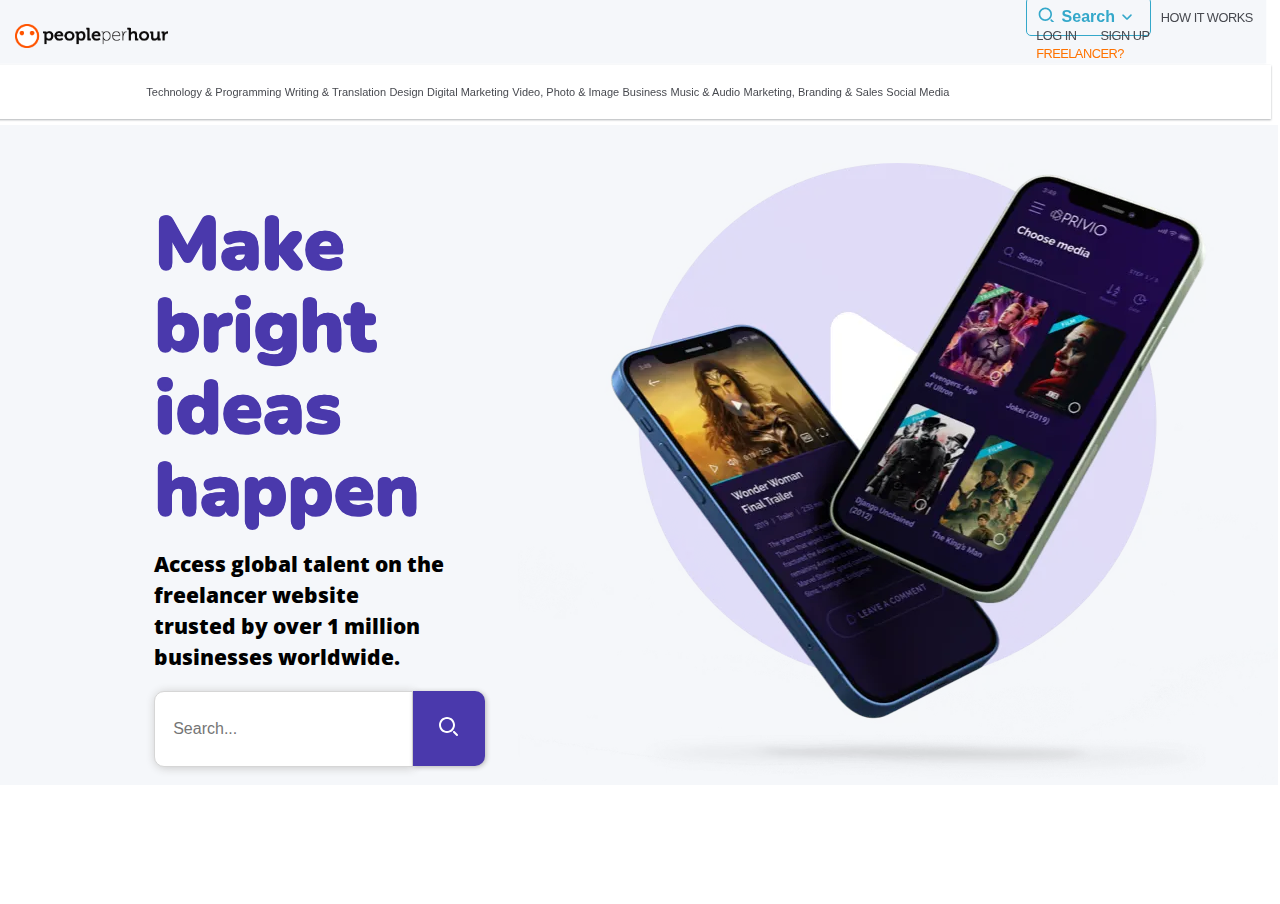
<file: Web_Assign1_Q2/index.html>
<!DOCTYPE html>
<html>
  <head>
    <title>My Website</title>
    <meta name="viewport" content="width=device-width, initial-scale=0.5" />
    <link
      href="https://fonts.googleapis.com/css?family=Nunito"
      rel="stylesheet"
    />
    <link rel="stylesheet" href="styles.css" />
  </head>

  <body>
    <iframe
      src="./index_desktop.html"
      class="desktop-content"
      frameborder="0"
      width="100%"
      height="100%"
    ></iframe>
    <iframe
      src="./index_tablet.html"
      class="mobile-content"
      frameborder="0"
      width="100%"
      height="100%"
    ></iframe>
  </body>
</html>
</file>
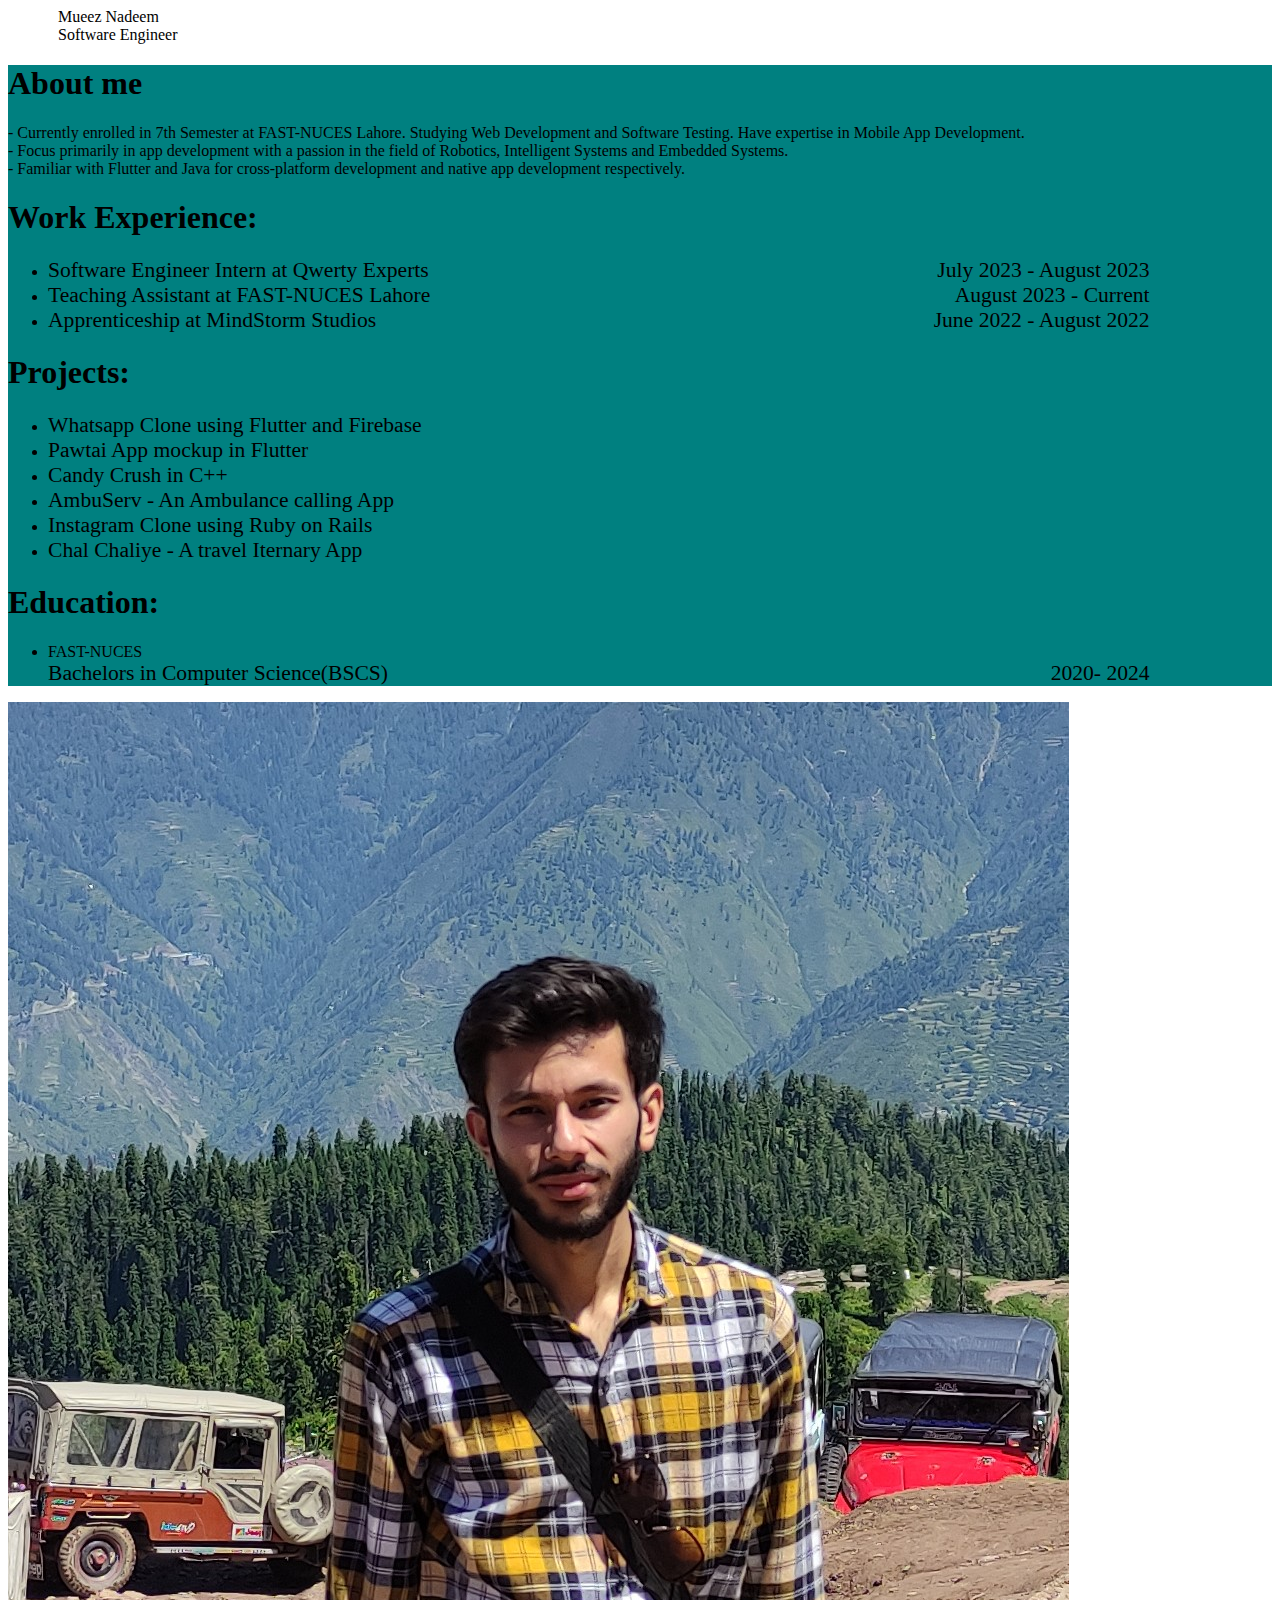
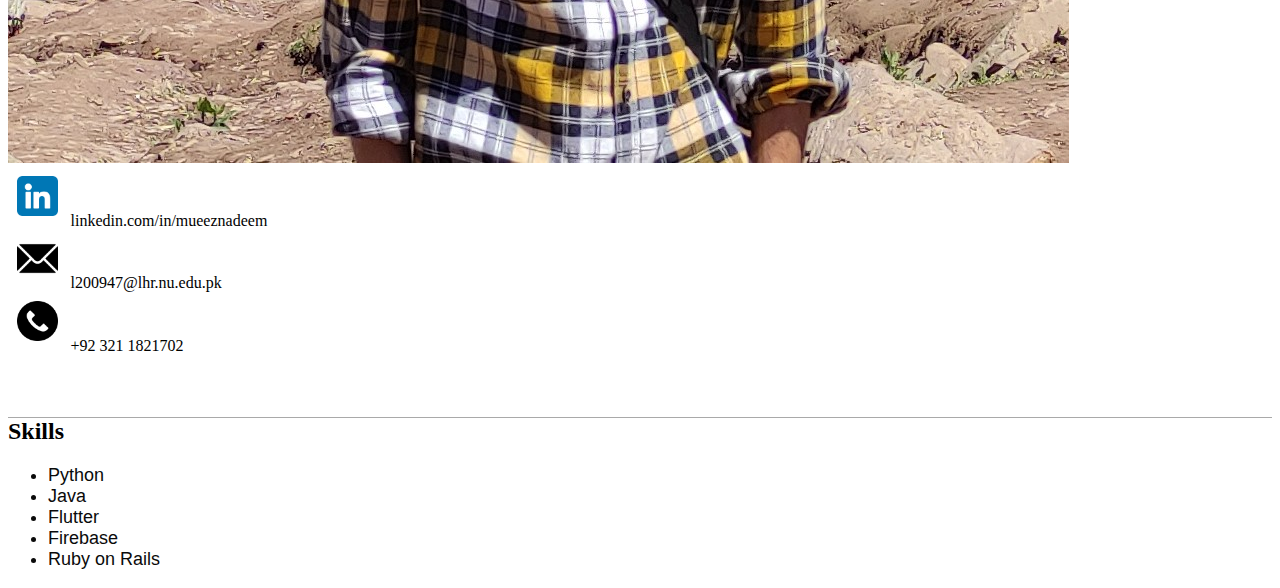
<file: Web_Assign1_Q1/Web_A1_Q1/index.html>
<!DOCTYPE html>
<html>

<head>
    <title>Mueez Resume</title>
    <meta name="viewport" content="width=device-width, initial-scale=1.0">
    <link href="https://cdn.jsdelivr.net/npm/bootstrap@5.3.2/dist/css/bootstrap.min.css" rel="stylesheet"
        integrity="sha384-T3c6CoIi6uLrA9TneNEoa7RxnatzjcDSCmG1MXxSR1GAsXEV/Dwwykc2MPK8M2HN" crossorigin="anonymous">

    <link rel="stylesheet" href="styles.css">
</head>

<body class="vh-100">
    <div class="toprow" >
        <div class="display-4">Mueez Nadeem</div>
        <div class="display-6">Software Engineer</div>
    </div>
    <div class="container-fluid data" style="height: 80%;">
        <div class="row h-100">

            <div class="col" style="background-color: teal;">
                <div class="m-5">
                    <h1 class="text-white">About me</h1>
                    <p class="text-white lead">
                        - Currently enrolled in 7th Semester at FAST-NUCES Lahore. Studying Web Development and
                        Software Testing. Have expertise in Mobile App Development.
                        <br>- Focus primarily in app
                        development with a passion in the
                        field of Robotics, Intelligent Systems and Embedded Systems.<br>
                        - Familiar with Flutter and Java for cross-platform development and native app
                        development
                        respectively.
                    </p>
                </div>
                <div class="m-5 text-white">
                    <h1>Work Experience:</h1>
                    <ul>
                        <li>
                            <div class="mainitem">
                                <div> Software Engineer Intern at Qwerty Experts </div>
                                <div>July 2023 - August 2023 </div>
                            </div>
                        </li>
                        <li>
                            <div class="mainitem">
                                <div>Teaching Assistant at FAST-NUCES Lahore</div>
                                <div>August 2023 - Current </div>
                            </div>
                        </li>
                        <li>
                            <div class="mainitem">
                                <div>Apprenticeship at MindStorm Studios</div>
                                <div>June 2022 - August 2022 </div>
                            </div>
                        </li>
                    </ul>

                </div>

                <div class="m-5 text-white">
                    <h1>Projects:</h1>
                    <ul>
                        <li>
                            <div class="mainitem">
                                <div> Whatsapp Clone using Flutter and Firebase </div>
                            </div>
                        </li>
                        <li>
                            <div class="mainitem">
                                <div>Pawtai App mockup in Flutter</div>
                            </div>
                        </li>
                        <li>
                            <div class="mainitem">
                                <div>Candy Crush in C++</div>
                            </div>
                        </li>
                        <li>
                            <div class="mainitem">
                                <div>AmbuServ - An Ambulance calling App</div>
                            </div>
                        </li>
                        <li>
                            <div class="mainitem">
                                <div>Instagram Clone using Ruby on Rails</div>
                            </div>
                        </li>
                        <li>
                            <div class="mainitem">
                                <div>Chal Chaliye - A travel Iternary App</div>
                            </div>
                        </li>
                    </ul>

                </div>

                <div class="m-5 text-white">
                    <h1>Education:</h1>
                    <ul>
                        <li>
                            <div>
                                <div class="lead"> FAST-NUCES </div>
                                <div class="mainitem">
                                    <div>Bachelors in Computer Science(BSCS)</div>
                                    <div>2020- 2024</div>
                                </div>
                            </div>
                        </li>


                    </ul>

                </div>
            </div>
            <div class="col-lg-2 bg-dark-subtle">
                <img src="picture.jpg" class="rounded-circle img-fluid img-thumbnail m-lg-1 shadow-lg profilepic">
                <div class="links">
                    <img src="linkedin.png" class="img-fluid logo">
                    <a href="https://www.linkedin.com/in/mueeznadeem">linkedin.com/in/mueeznadeem </a>
                </div>
                <div class="links">
                    <img src="mail.png" class="img-fluid logo">
                    <a href="mailto:l200947@lhr.nu.edu.pk">l200947@lhr.nu.edu.pk</a>
                </div>
                <div>
                    <img src="phone-call.png" class="img-fluid logo">
                    +92 321 1821702
                </div>
                <div>
                    <h2 class="text-center skills">Skills</h2>
                    <ul class="m-3 listitems">

                        <li class="">Python</li>
                        <li class="">Java</li>
                        <li class="">Flutter</li>
                        <li class="">Firebase</li>
                        <li class="">Ruby on Rails</li>
                    </ul>
                </div>

            </div>


        </div>
    </div>
    </div>

</body>

</html>
</file>
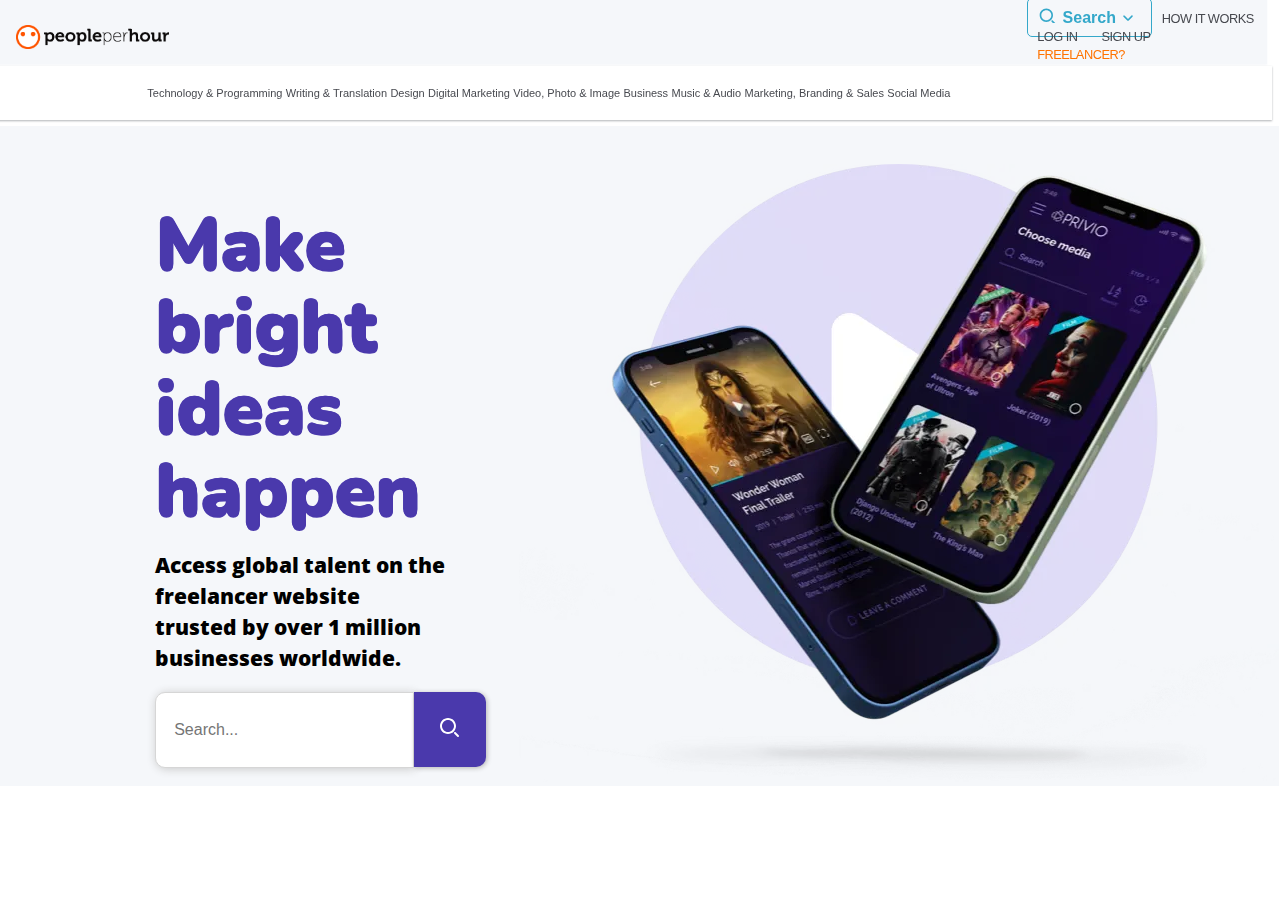
<file: Web_Assign1_Q2/index_desktop.html>
<!DOCTYPE html>
<html>
  <head>
    <title>My Website</title>

    <link
      href="https://fonts.googleapis.com/css?family=Nunito"
      rel="stylesheet"
    />
    <link rel="stylesheet" href="styles.css" />
  </head>

  <body>
    <div class="mynavbar">
      <div>
        <img class="logo" src="assets/peopleperhour-logo.png" />
      </div>
      <div style="display: inline; align-items: center; width: 65%">
        <a class="searchbutton">
          <svg
            style="margin-top: 10"
            fill="rgb(52, 168, 202)"
            width="20"
            height="20"
            viewBox="0 -200 1024 1024"
            class=""
          >
            <path
              d="M755.499 695.168l128 128c7.41 7.665 11.977 18.12 11.977 29.641 0 23.564-19.103 42.667-42.667 42.667-11.521 0-21.976-4.567-29.653-11.989l0.012 0.012-128-128c-7.41-7.665-11.977-18.12-11.977-29.641 0-23.564 19.103-42.667 42.667-42.667 11.521 0 21.976 4.567 29.653 11.989l-0.012-0.012zM426.667 85.333c188.513 0 341.333 152.82 341.333 341.333s-152.82 341.333-341.333 341.333v0c-188.513 0-341.333-152.82-341.333-341.333s152.82-341.333 341.333-341.333v0zM426.667 170.667c-141.385 0-256 114.615-256 256s114.615 256 256 256v0c141.385 0 256-114.615 256-256s-114.615-256-256-256v0z"
            ></path>
          </svg>
          Search

          <svg
            fill="rgb(52, 168, 202)"
            width="16"
            height="16"
            viewBox="0 -200 1024 1024"
            class=""
          >
            <path
              d="M222.080 350.080c8.687-8.689 20.688-14.063 33.945-14.063 10.737 0 20.65 3.525 28.646 9.482l-0.127-0.091 5.376 4.672 222.080 222.016 222.080-222.080c8.683-8.667 20.67-14.026 33.908-14.026 10.753 0 20.68 3.536 28.682 9.508l-0.126-0.090 5.376 4.672c8.689 8.687 14.063 20.688 14.063 33.945 0 10.737-3.525 20.65-9.482 28.646l0.091-0.127-4.672 5.376-256 256c-8.687 8.689-20.688 14.063-33.945 14.063-10.737 0-20.65-3.525-28.646-9.482l0.127 0.091-5.376-4.672-256-256c-8.674-8.684-14.038-20.676-14.038-33.92s5.364-25.236 14.038-33.921l-0.001 0.001z"
            ></path>
          </svg>
        </a>
        <a class="buttons">How it Works</a>
        <a class="buttons">Log in</a>
        <a class="buttons">Sign Up</a>
        <a class="buttons" id="freelance">Freelancer?</a>
      </div>
    </div>

    <div class="secondnavbar">
      <a class="navbar2button">Technology & Programming</a>
      <a class="navbar2button">Writing & Translation</a>
      <a class="navbar2button">Design</a>
      <a class="navbar2button">Digital Marketing</a>
      <a class="navbar2button">Video, Photo & Image</a>
      <a class="navbar2button">Business</a>
      <a class="navbar2button">Music & Audio</a>
      <a class="navbar2button">Marketing, Branding & Sales</a>
      <a class="navbar2button">Social Media</a>
    </div>

    <div class="mainbody">
      <div class="row">
        <div class="column">
          <div class="leftcol">
            <div class="leftheading">
              Make bright<br />
              ideas happen
            </div>
            <div class="lefttext">
              Access global talent on the freelancer website<br />
              trusted by over 1 million businesses worldwide.
            </div>
            <div class="searchbox">
              <input class="searchinput" type="text" placeholder="Search..." />
              <button class="searchicon" onclick="alert('Hello')">
                <svg
                  fill="white"
                  width="24"
                  height="24"
                  viewBox="0 0 1024 1024"
                  class=""
                >
                  <path
                    d="M755.499 695.168l128 128c7.41 7.665 11.977 18.12 11.977 29.641 0 23.564-19.103 42.667-42.667 42.667-11.521 0-21.976-4.567-29.653-11.989l0.012 0.012-128-128c-7.41-7.665-11.977-18.12-11.977-29.641 0-23.564 19.103-42.667 42.667-42.667 11.521 0 21.976 4.567 29.653 11.989l-0.012-0.012zM426.667 85.333c188.513 0 341.333 152.82 341.333 341.333s-152.82 341.333-341.333 341.333v0c-188.513 0-341.333-152.82-341.333-341.333s152.82-341.333 341.333-341.333v0zM426.667 170.667c-141.385 0-256 114.615-256 256s114.615 256 256 256v0c141.385 0 256-114.615 256-256s-114.615-256-256-256v0z"
                  ></path>
                </svg>
              </button>
            </div>
          </div>
        </div>
        <div class="column">
          <img class="imgs" src="assets/hero-instance-1--desktop.webp" alt="" />
        </div>
      </div>
    </div>
  </body>
</html>
</file>
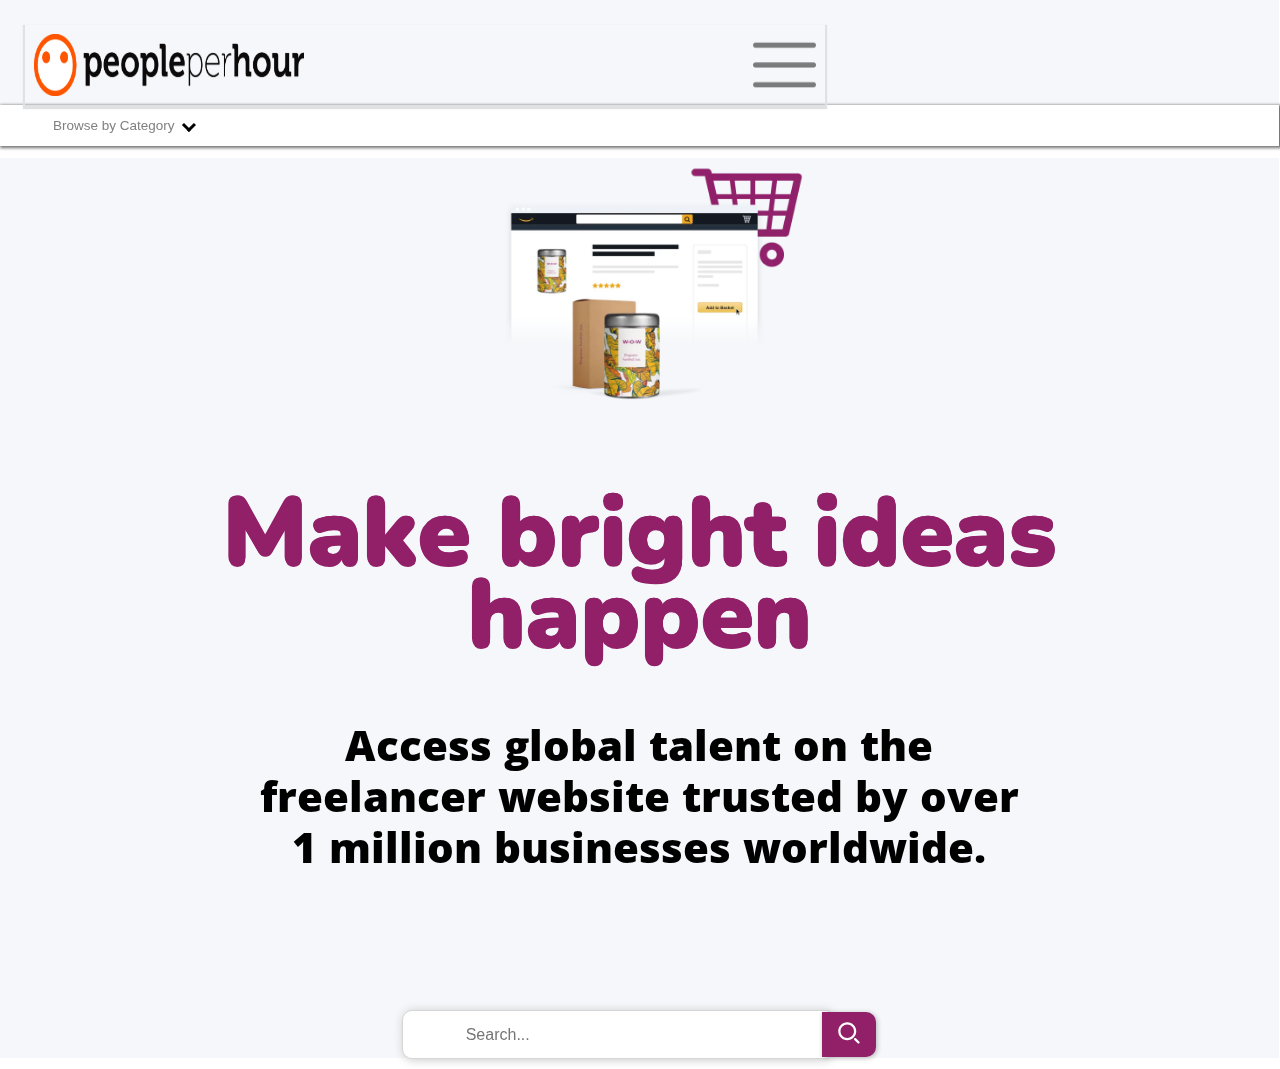
<file: Web_Assign1_Q2/index_tablet.html>
<!DOCTYPE html>
<html>
  <head>
    <title>My Website</title>

    <link
      href="https://fonts.googleapis.com/css?family=Nunito"
      rel="stylesheet"
    />
    <link rel="stylesheet" href="styles.css" />
  </head>
  <script></script>
</html>
<body>
  <div style="background-color: rgb(245, 247, 250)">
    <div class="navbar_tablet">
      <img src="./assets/peopleperhour-logo.png" alt="" style="width: 30vh" />
      <img src="./assets/menu.png" alt="" style="opacity: 0.5; width: 8%" />
    </div>
  </div>
  <div class="secondnavbar_tablet">
    <div class="secondnavbartext_tablet">Browse by Category</div>
    <i class="arrow down"></i>
  </div>
  <div class="mainbody_tablet">
    <div class="image_div_tablet">
      <img
        class="image_tablet"
        src="./assets/hero-instance-5--desktop.webp"
        alt=""
      />
    </div>

    <div class="txt_tablet">
      Make bright ideas<br />
      happen
    </div>
    <div class="caption_tablet">
      Access global talent on the <br />freelancer website trusted by over
      <br />1 million businesses worldwide.
    </div>

    <div class="searchbox_tablet">
      <input class="searchbar_tablet" type="text" placeholder="Search..." />
      <button class="searchbutton_tablet" onclick="alert('Hello')">
        <svg
          fill="white"
          width="3vh"
          height="3vh"
          viewBox="0 0 1024 1024"
          class=""
        >
          <path
            d="M755.499 695.168l128 128c7.41 7.665 11.977 18.12 11.977 29.641 0 23.564-19.103 42.667-42.667 42.667-11.521 0-21.976-4.567-29.653-11.989l0.012 0.012-128-128c-7.41-7.665-11.977-18.12-11.977-29.641 0-23.564 19.103-42.667 42.667-42.667 11.521 0 21.976 4.567 29.653 11.989l-0.012-0.012zM426.667 85.333c188.513 0 341.333 152.82 341.333 341.333s-152.82 341.333-341.333 341.333v0c-188.513 0-341.333-152.82-341.333-341.333s152.82-341.333 341.333-341.333v0zM426.667 170.667c-141.385 0-256 114.615-256 256s114.615 256 256 256v0c141.385 0 256-114.615 256-256s-114.615-256-256-256v0z"
          ></path>
        </svg>
      </button>
    </div>
  </div>
</body>
</file>
<file: Web_Assign1_Q2/styles.css>
@import url("https://fonts.googleapis.com/css2?family=Open+Sans&display=swap");




.mynavbar{
    
    position: relative;
    top: -7px;
    left:-12px;
    padding-left: 20px;
    background-color: #F5F7FA;
    height: 8vh;
    display: flex;
    justify-content: space-between;
    align-items: center;
    padding-right: px;
    margin-bottom: 1px;
    box-shadow: 0px 0.5px 2px  #F5F7FA;;
}
.searchbutton{
    padding: 10px;
    border: 1px solid rgb(52, 168, 202);
    border-radius: 5px;
    color: rgb(52, 168, 202);
    font-weight: bolder;
    font-family: 'Gill Sans', 'Gill Sans MT', Calibri, 'Trebuchet MS', sans-serif
}
.buttons{
    
    text-transform: uppercase;
    padding-left: 10px;
    padding-right: 10px;
    font-size: .80073rem;
    font-weight: 100;
    color: rgb(71, 73, 79);
    font-family: Verdana, Geneva, Tahoma, sans-serif;
    letter-spacing: -0.5px;
}
.buttons:hover{
    color: orange;
    font-family: 500;
}
.navbar2button{
      
    color: rgb(71, 73, 79);
    font-family: Verdana, Geneva, Tahoma, sans-serif;
     font-size: 11px;
}
body{
    position: fixed;
    top: -1vh;
    left: -1vh;
    height: 100%;
    width: 100%;
}
.secondnavbar{
    position: relative;
    top: -6px;
    left:-7px;
    background: white;
    padding-left: 12%;
    padding-right: 25%;
    display: flex;
    justify-content: space-around;
    align-items: center;
    height: 6vh;
    box-shadow: 0px 1px 2px   #b1b3b6;;
}
#freelance{
    color: rgb(255, 115, 0);
}
.mainbody{
    background-color: #F5F7FA;
}
.row {
    display: flex;
}

.column {
    flex: 50%;
}
.leftcol{
    padding-top: 15%;
    padding-left: 30%;
}
.leftheading{
    
    color: rgb(74, 57, 172);
    line-height: 5.125rem;
    font-family: Nunito, "Helvetica Neue", Helvetica, Arial, sans-serif;
    font-size: 4.625rem;
    letter-spacing: -0.0025rem;
    font-weight: 900;
    text-shadow: 1px 2px, 1px 0px, 1px 1px;
}


.lefttext{
    padding-top: 5%;
    font-family: Open Sans,Helvetica Neue,Helvetica,Arial,sans-serif;
font-weight: 900;
font-style: normal;
font-size: 1.3125rem;
line-height: 1.9375rem;
}

.searchbox{
    
    display:flex;
    padding-top: 5%;
}
.searchinput{
    border-top-left-radius: 10px;
    border-bottom-left-radius: 10px;
   border:0.1px solid rgb(214, 214, 214);
    width: 65%;
    height: 72px;
    box-shadow: 1px 1px 10px rgb(200, 200, 200) ;
   
}
input[placeholder]{
    padding-left: 5%;
    font-size: medium;
}
.searchicon{
    background-color:rgb(74, 57, 172) ;
    border:0px;
   width: 72px;
    height: 75px;
    border-top-right-radius: 10px;
    border-bottom-right-radius: 10px;
    box-shadow: 1px 1px 5px rgb(180, 180, 180) ;

}
.searchicon:hover{
    cursor: pointer;
}
.imgs{
   margin-top: 5%;
    margin-right: 30%;
}
.logo{
    padding-left: 1vh;
    padding-top: 2vh;
    width: 15%;
    height: auto;
    display: flex;
}


.navbar_tablet{
    padding: 1vh;
    margin-top: 2%;
    margin-left: 2%;
display: inline-flex;
  justify-content: space-between;
   box-shadow: 0px 2px 1px 2px #e0e1e2;
}

.arrow {
    border: solid black;
    border-width: 0 3px 3px 0;
    display: inline-block;
    padding: 3px;
    margin: 1vh; height: 0.1vh; width: 0.1vh
  }

  .down {
    transform: rotate(45deg);
    -webkit-transform: rotate(45deg);
  }

  @media screen and (max-width: 767px) {

    .desktop-content {
        display: none;
    }
}
  @media screen and (min-width: 768px) {

    .mobile-content {
        display: none;
    }
  
  }

.secondnavbar_tablet{  box-shadow: 2px 1px 3px 1px rgb(114, 114, 114);
  background-color: white;

  padding: 1vh;
  height: 2.5%;

  display: flex;
  align-items: center;
  color: grey;
}

.secondnavbartext_tablet{

        font-size: 1.5vh;
        font-family: Arial, sans-serif;
        padding-left: 5vh;
}
.mainbody_tablet{
    width: 100%;
    height: 100%;
    margin-top: 1%;
    background-color: rgb(245, 247, 250);
}
.image_div_tablet{
    display: flex; justify-content: center; align-items: center
}
.image_tablet{
    height: 30vh;
}

.txt_tablet{
    margin-top: 5%;
    display: flex;
    font-size: 600%;
    justify-content: center;
    align-items: center;
    text-align: center;

    color: rgb(146, 32, 105);
    line-height: 5.125rem;
    font-family: Nunito, 'Helvetica Neue', Helvetica, Arial, sans-serif;
    letter-spacing: +0.0025rem;
    font-weight: 900;
    text-shadow: 1px 2px, 1px 0px, 1px 1px;
}

.caption_tablet{
    text-align: center;
    padding-top: 5%;
    font-family: Open Sans, Helvetica Neue, Helvetica, Arial, sans-serif;
    font-weight: 900;
    font-size: 265%;
    word-spacing: 1px;
    line-height: 120%;
}

.searchbox_tablet{
    
    padding: 1vh;
    margin-top: 10%;
    display: flex;
    align-items: center;
    justify-content: center;
  
}

.searchbar_tablet{

  border-top-left-radius: 10px;
  border-bottom-left-radius: 10px;
  border: 0.1px solid rgb(214, 214, 214);
  width: 40vh;
  height: 5vh;
  box-shadow: 1px 1px 10px rgb(200, 200, 200);
  font-size: 5vh;
}

.searchbutton_tablet{

  margin-left: -0.5%;
  background-color: rgb(146, 32, 105);
  border: 0px;
  width: 6vh;
  height: 5vh;
  border-top-right-radius: 10px;
  border-bottom-right-radius: 10px;
  box-shadow: 1px 1px 5px rgb(180, 180, 180);
}
</file>
<file: Web_Assign1_Q1/Web_A1_Q1/styles.css>
.logo {
  margin: 1vh;
  width: 4.5vh;
}
.toprow {
  margin-left: 50px;
  justify-content: center;
  display: flex;
  flex-direction: column;
  height: 20%;
}
.data{
  height: 80%
}
.skills {
  border-top: 1px solid darkgrey;
  margin-top: 5%;
}
a {
  color: black;
  text-decoration: none;
}
.links:hover {
  border-radius: 10px;
  box-shadow: 1px 1px 5px blue;
  background-color: cornflowerblue;
  text-decoration: dotted;
}
.mainitem {
  margin-right: 10%;
  font-size: 2.4vh;
  display: flex;
  align-items: center;
  justify-content: space-between;
}

.listitems {
  color: rgb(10, 10, 10);

  font-size: 2vh;
  font-family: sans-serif;
}
.profilepic {
  position: relative;
  top: -10%;
}

.profilepic:hover {
  animation: spin 1s linear infinite;
}

@keyframes spin {
  0% {
    transform: rotate(0deg);
  }

  100% {
    transform: rotate(360deg);
  }
}
</file>
